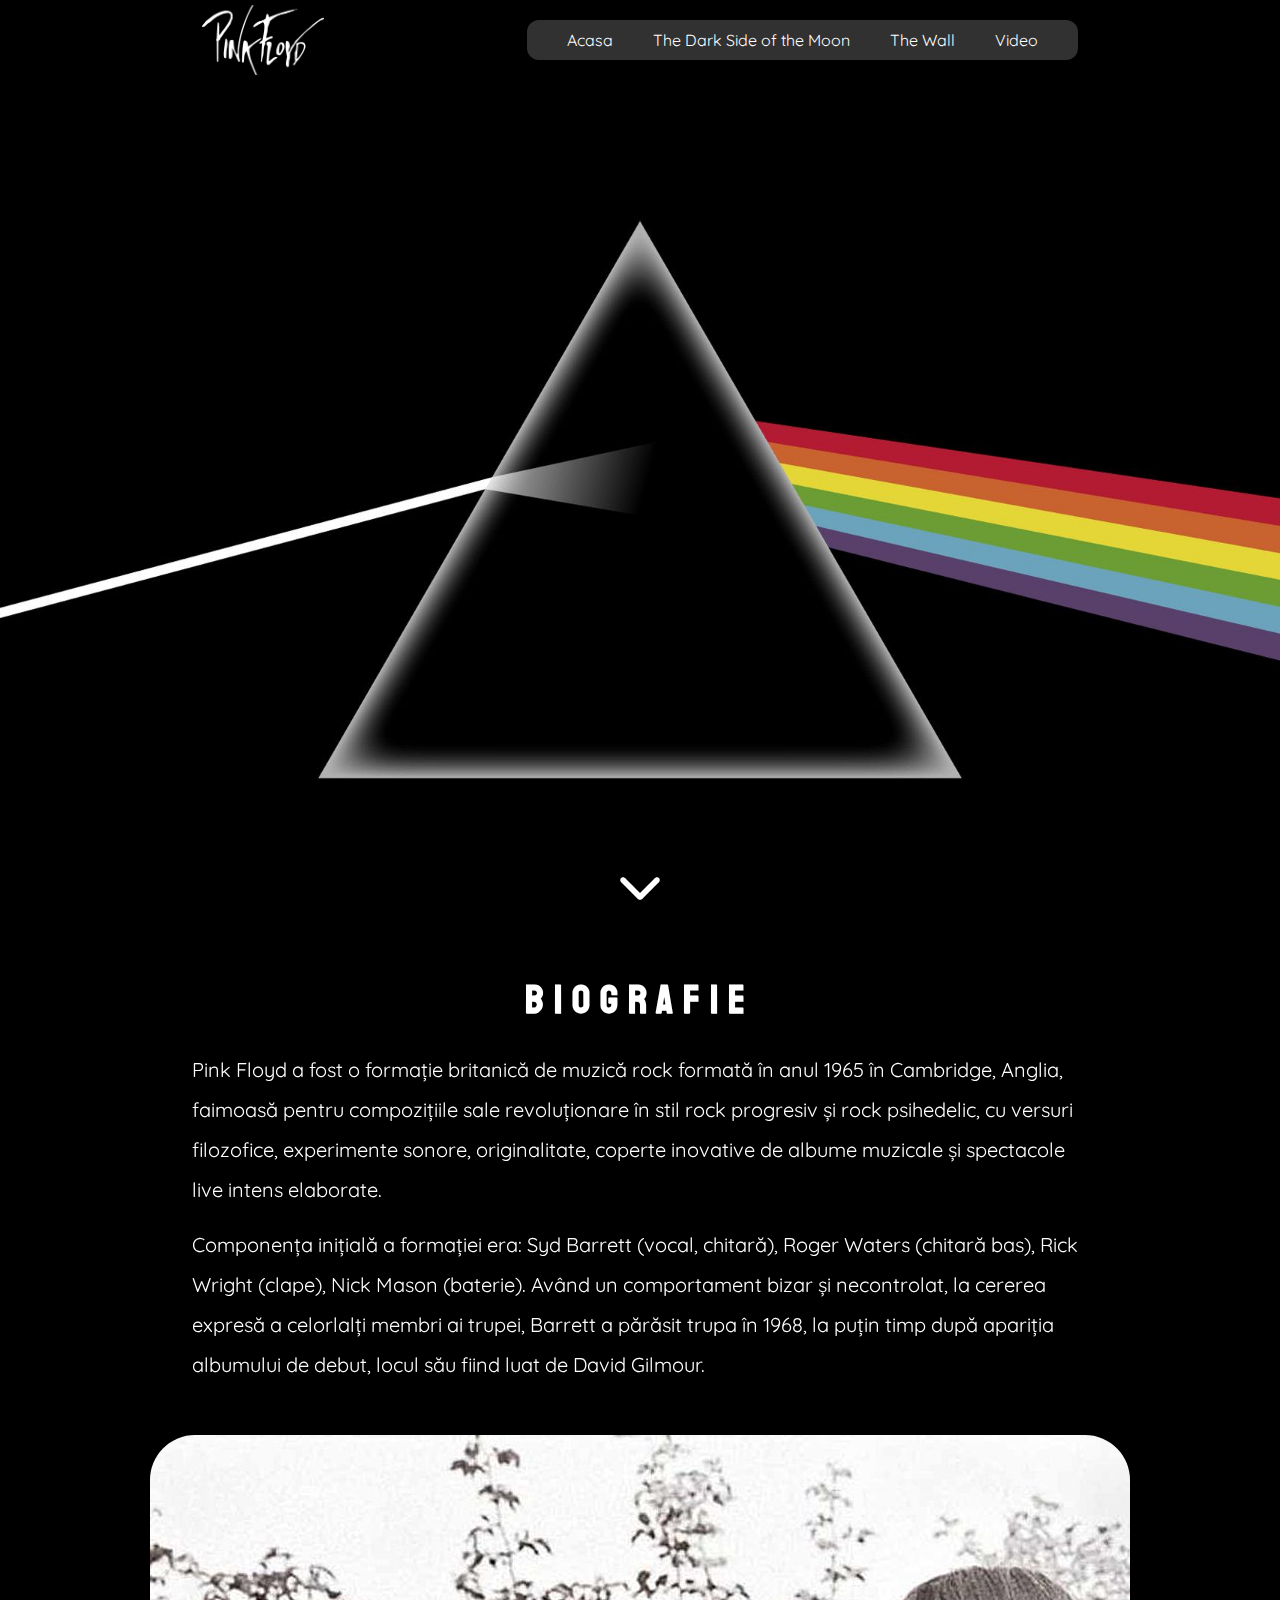
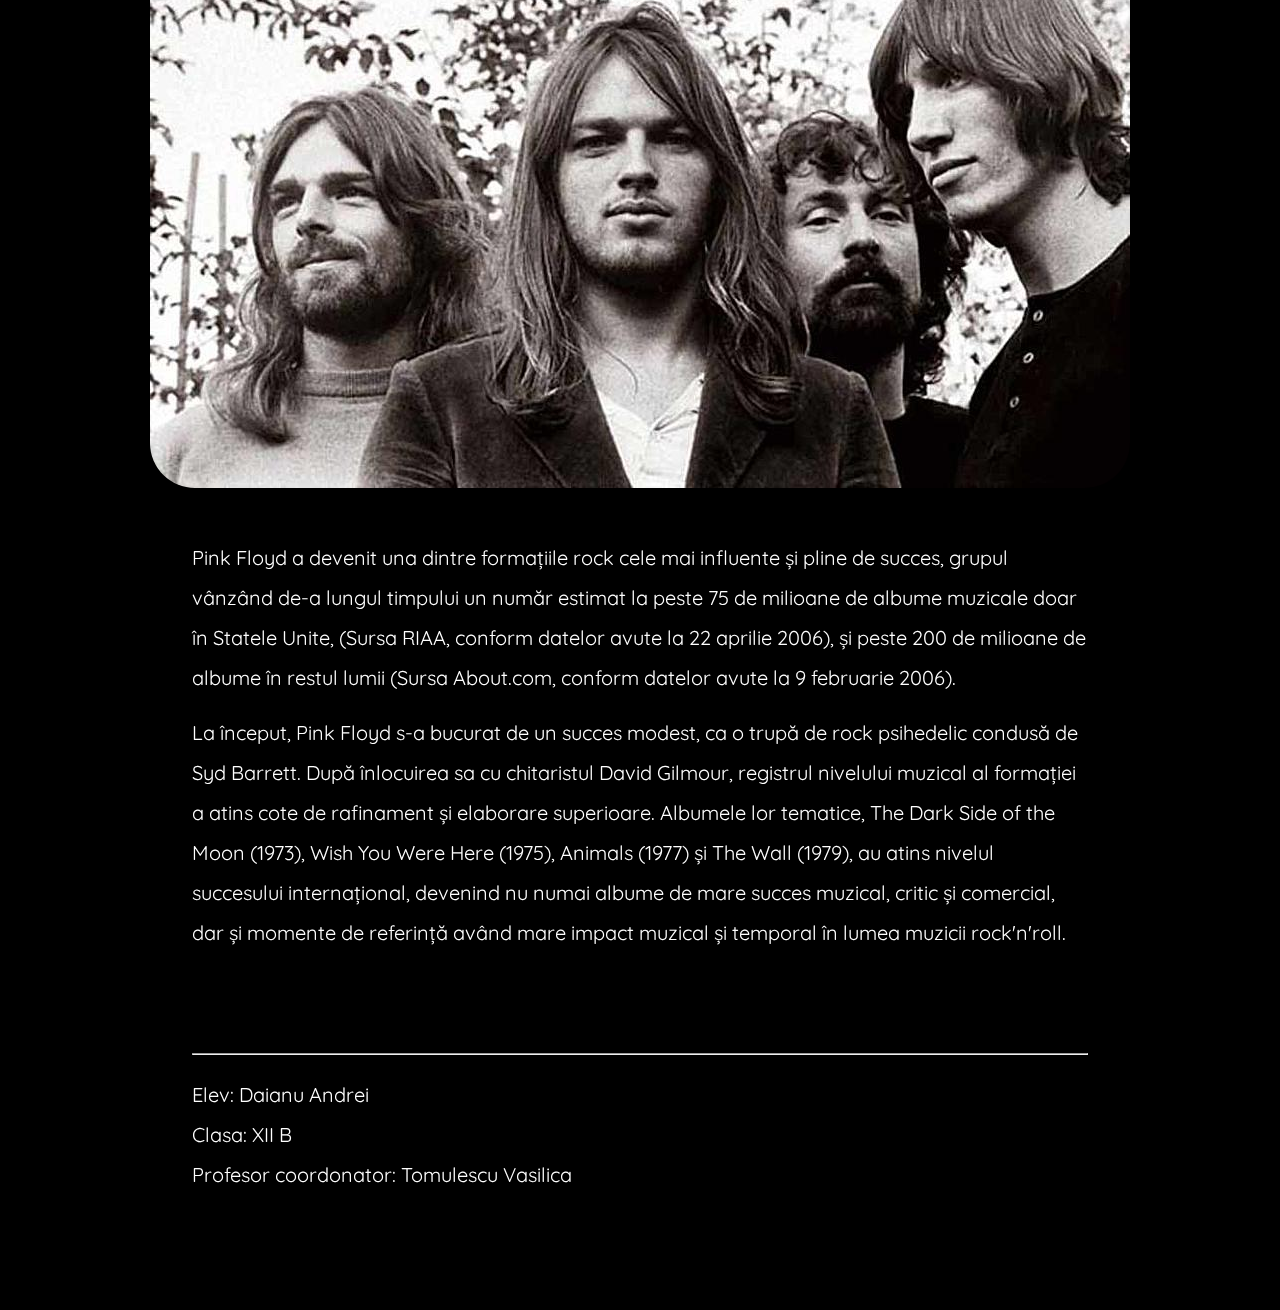
<file: Daianu/index.html>
<!DOCTYPE html>
<html lang="en">

<head>
    <meta charset="UTF-8">
    <meta http-equiv="X-UA-Compatible" content="IE=edge">
    <meta name="viewport" content="width=device-width, initial-scale=1.0">
    <title>Pink Floyd</title>

    <link rel="stylesheet" href="style/common.css">
    <link rel="stylesheet" href="style/helper.css">
    <link rel="stylesheet" href="style/index.css">
</head>

<body>
    <div class="navbar">
        <img src="img/logo.png" class="logo" alt="logo">
        <nav class="supercentered">
            <a href="#">Acasa</a>
            <a href="moon.html">The Dark Side of the Moon</a>
            <a href="wall.html">The Wall</a>
            <a href="video.html">Video</a>
        </nav>
    </div>

    <main>
        <div class="content-wrapper">
            <div class="img-wrapper supercentered">
                <embed src="img/arrow_down.svg" class="arrow">
            </div>
            <h1 class="supercentered">Biografie</h1>
            <p>Pink Floyd a fost o formație britanică de muzică rock formată în anul 1965 în Cambridge, Anglia, faimoasă pentru compozițiile sale revoluționare în stil rock progresiv și rock psihedelic, cu versuri filozofice, experimente sonore, originalitate,
                coperte inovative de albume muzicale și spectacole live intens elaborate.</p>
            <p> Componența inițială a formației era: Syd Barrett (vocal, chitară), Roger Waters (chitară bas), Rick Wright (clape), Nick Mason (baterie). Având un comportament bizar și necontrolat, la cererea expresă a celorlalți membri ai trupei, Barrett
                a părăsit trupa în 1968, la puțin timp după apariția albumului de debut, locul său fiind luat de David Gilmour.</p>

            <div class="img-wrapper supercentered">
                <img src="img/membrii.jpg" alt="membrii">
            </div>

            <p> Pink Floyd a devenit una dintre formațiile rock cele mai influente și pline de succes, grupul vânzând de-a lungul timpului un număr estimat la peste 75 de milioane de albume muzicale doar în Statele Unite, (Sursa RIAA, conform datelor avute
                la 22 aprilie 2006), și peste 200 de milioane de albume în restul lumii (Sursa About.com, conform datelor avute la 9 februarie 2006).</p>
            <p> La început, Pink Floyd s-a bucurat de un succes modest, ca o trupă de rock psihedelic condusă de Syd Barrett. După înlocuirea sa cu chitaristul David Gilmour, registrul nivelului muzical al formației a atins cote de rafinament și elaborare
                superioare. Albumele lor tematice, The Dark Side of the Moon (1973), Wish You Were Here (1975), Animals (1977) și The Wall (1979), au atins nivelul succesului internațional, devenind nu numai albume de mare succes muzical, critic și comercial,
                dar și momente de referință având mare impact muzical și temporal în lumea muzicii rock'n'roll.</p>
            <hr>
            <div class="footer">
                <p>Elev: Daianu Andrei</p>
                <p>Clasa: XII B</p>
                <p>Profesor coordonator: Tomulescu Vasilica</p>
            </div>
            <p></p>
        </div>

    </main>
</body>

</html>
</file>
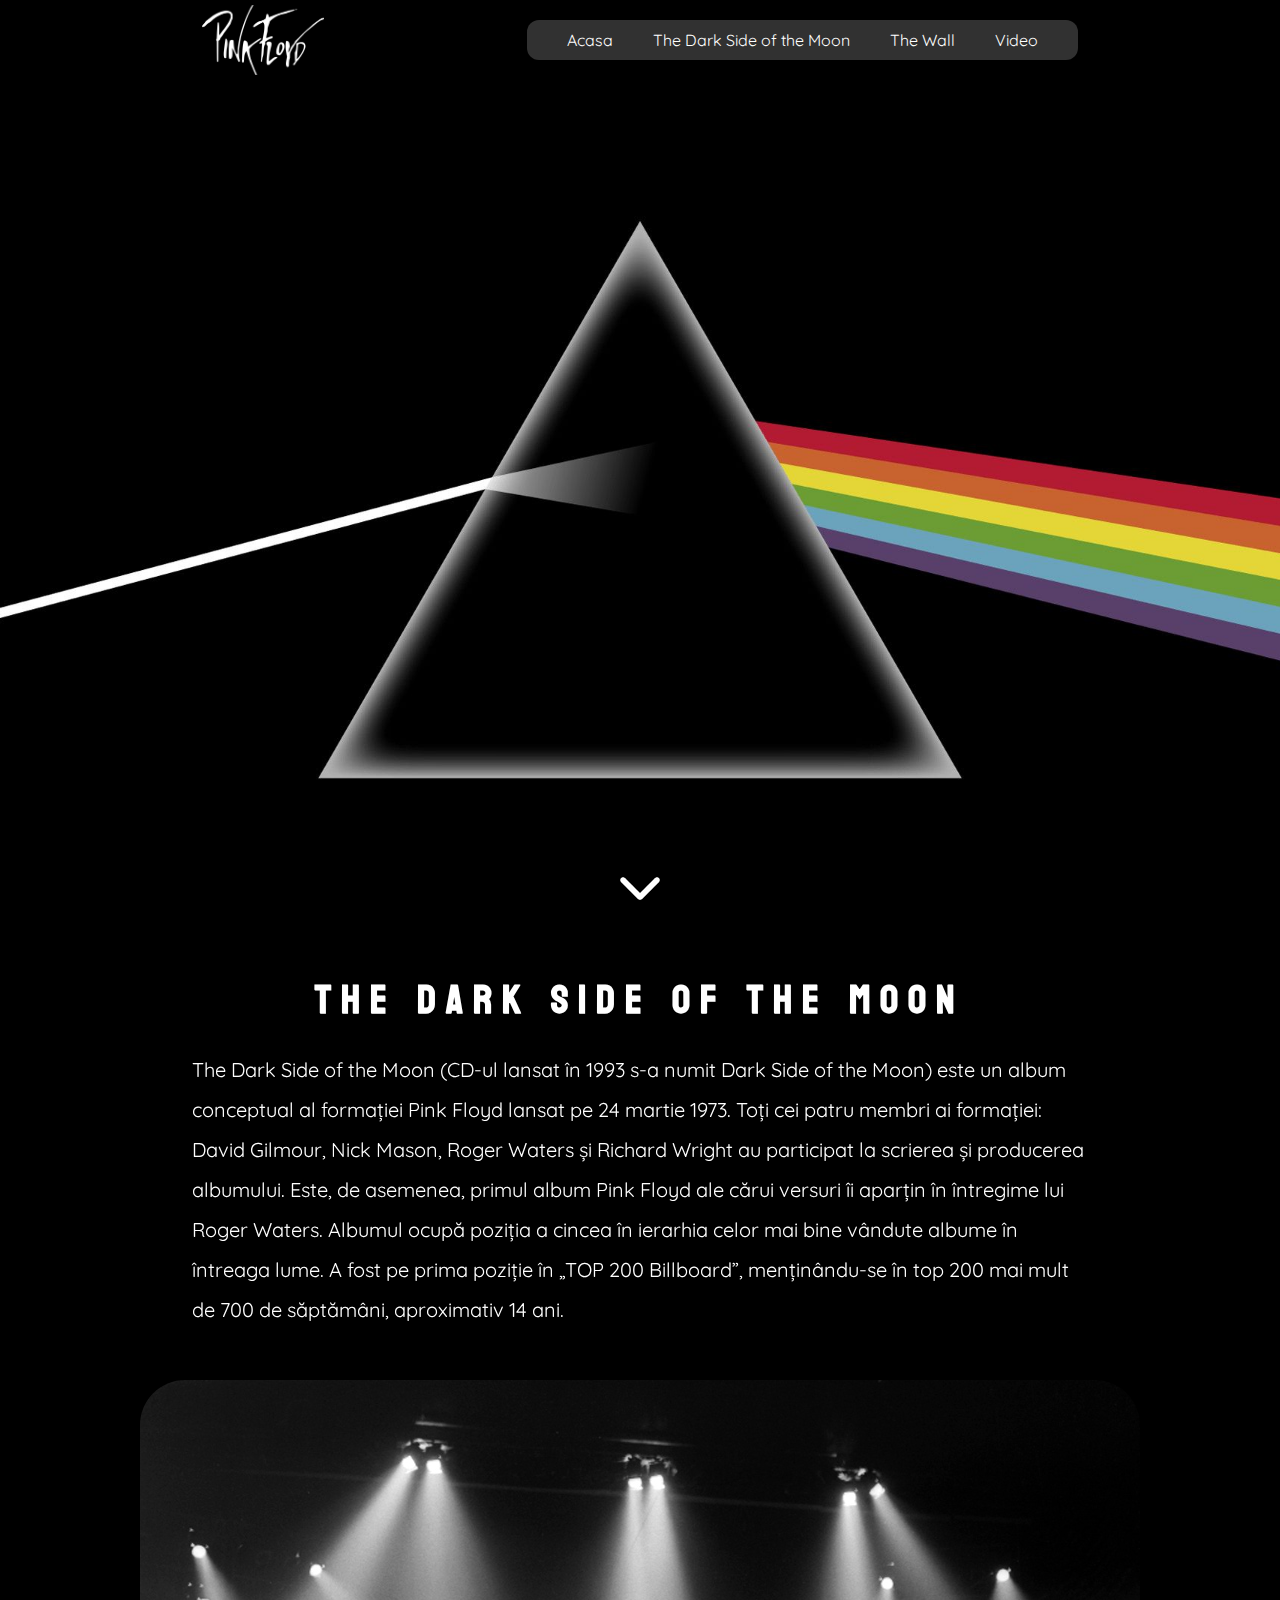
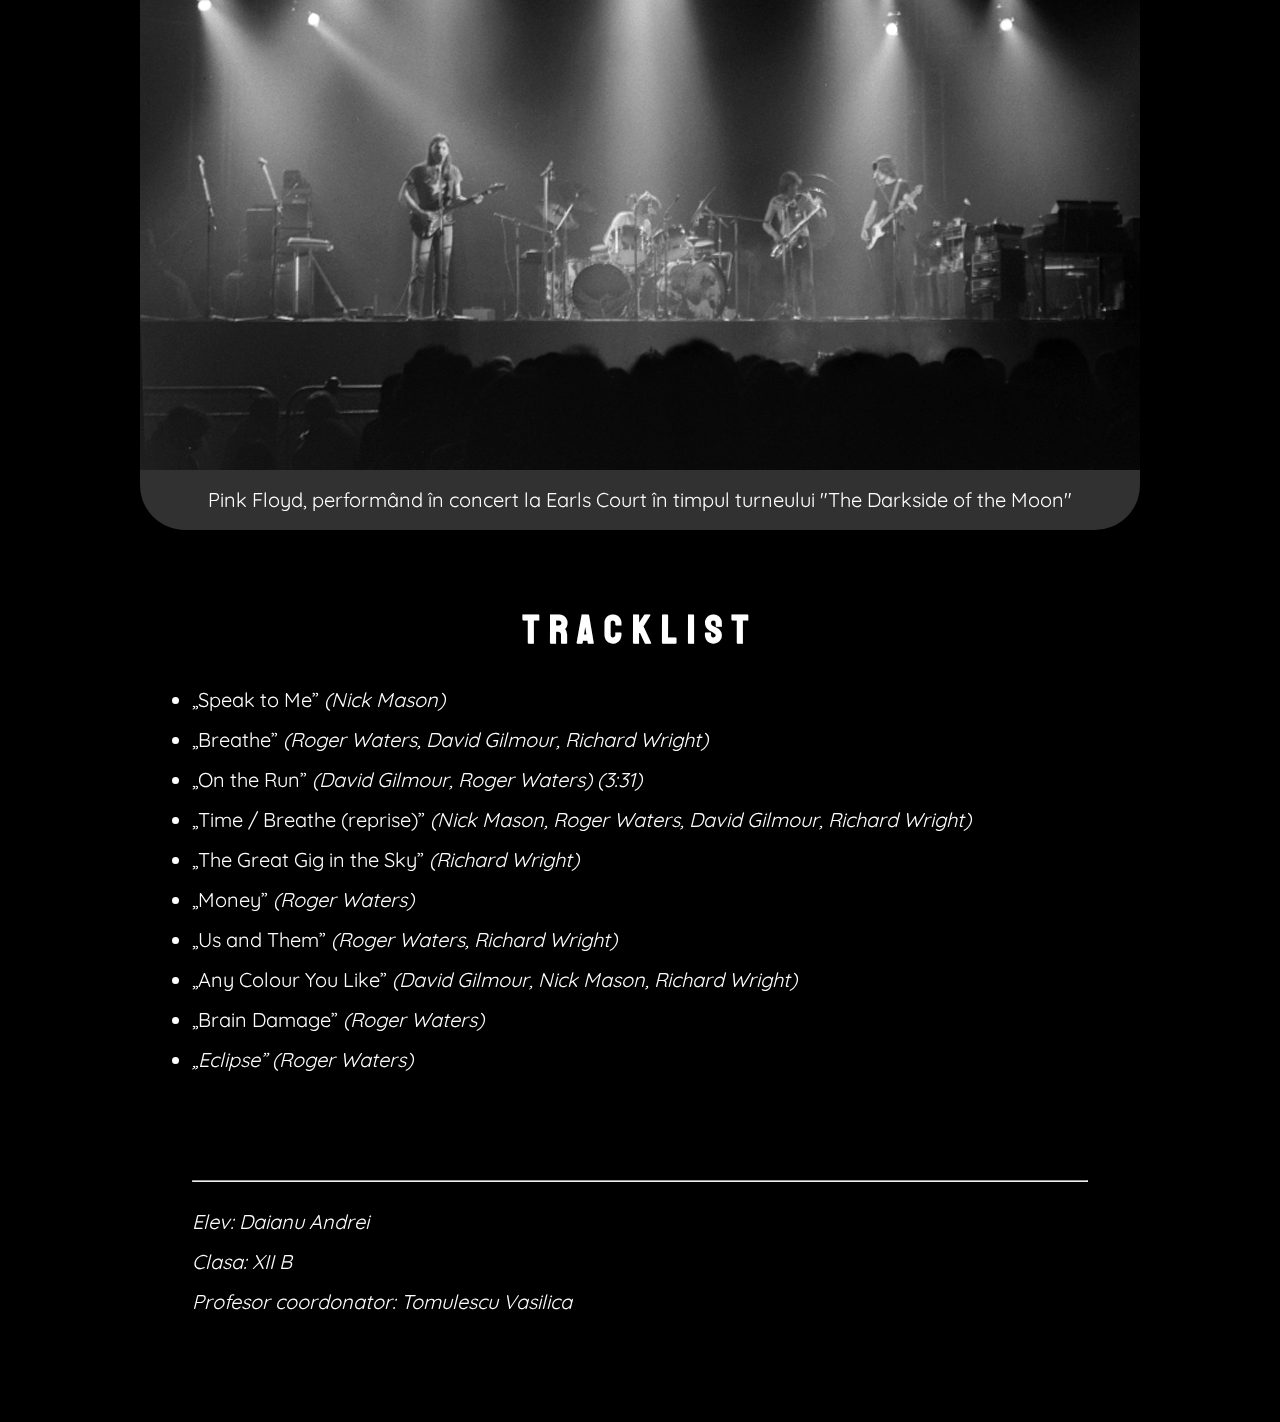
<file: Daianu/moon.html>
<!DOCTYPE html>
<html lang="en">

<head>
    <meta charset="UTF-8">
    <meta http-equiv="X-UA-Compatible" content="IE=edge">
    <meta name="viewport" content="width=device-width, initial-scale=1.0">
    <title>Pink Floyd</title>

    <link rel="stylesheet" href="style/common.css">
    <link rel="stylesheet" href="style/helper.css">
    <link rel="stylesheet" href="style/moon.css">
</head>

<body>
    <div class="navbar">
        <img src="img/logo.png" class="logo" alt="logo">
        <nav class="supercentered">
            <a href="index.html">Acasa</a>
            <a href="#">The Dark Side of the Moon</a>
            <a href="wall.html">The Wall</a>
            <a href="video.html">Video</a>
        </nav>
    </div>

    <main>
        <div class="content-wrapper">
            <div class="img-wrapper supercentered">
                <embed src="img/arrow_down.svg" class="arrow">
            </div>
            <h1 class="supercentered">The Dark Side of the Moon</h1>
            <p>The Dark Side of the Moon (CD-ul lansat în 1993 s-a numit Dark Side of the Moon) este un album conceptual al formației Pink Floyd lansat pe 24 martie 1973. Toți cei patru membri ai formației: David Gilmour, Nick Mason, Roger Waters și Richard
                Wright au participat la scrierea și producerea albumului. Este, de asemenea, primul album Pink Floyd ale cărui versuri îi aparțin în întregime lui Roger Waters. Albumul ocupă poziția a cincea în ierarhia celor mai bine vândute albume în
                întreaga lume. A fost pe prima poziție în „TOP 200 Billboard”, menținându-se în top 200 mai mult de 700 de săptămâni, aproximativ 14 ani.</p>
            <div class="img-wrapper supercentered">
                <img src="img/moon_concert.jpg" alt="membrii" class="supercentered">
                <p>Pink Floyd, performând în concert la Earls Court în timpul turneului "The Darkside of the Moon" </p>
            </div>


            <h1 class="supercentered">Tracklist</h1>

            <ul>
                <li>„Speak to Me” <i>(Nick Mason)</i></li>
                <li>„Breathe” <i>(Roger Waters, David Gilmour, Richard Wright)</i></li>
                <li>„On the Run” <i>(David Gilmour, Roger Waters) (3:31)</i></li>
                <li>„Time / Breathe (reprise)” <i>(Nick Mason, Roger Waters, David Gilmour, Richard Wright)</i></li>
                <li>„The Great Gig in the Sky” <i>(Richard Wright)</i></li>
                <li>„Money” <i>(Roger Waters)</i></li>
                <li>„Us and Them” <i>(Roger Waters, Richard Wright)</i></li>
                <li>„Any Colour You Like” <i>(David Gilmour, Nick Mason, Richard Wright)</i></li>
                <li>„Brain Damage” <i>(Roger Waters)<i></li>
                <li>„Eclipse” <i>(Roger Waters)</i></li>
            </ul>
            <hr>
            <div class="footer">
                <p>Elev: Daianu Andrei</p>
                <p>Clasa: XII B</p>
                <p>Profesor coordonator: Tomulescu Vasilica</p>
            </div>
        </div>
    </main>
</body>

</html>
</file>
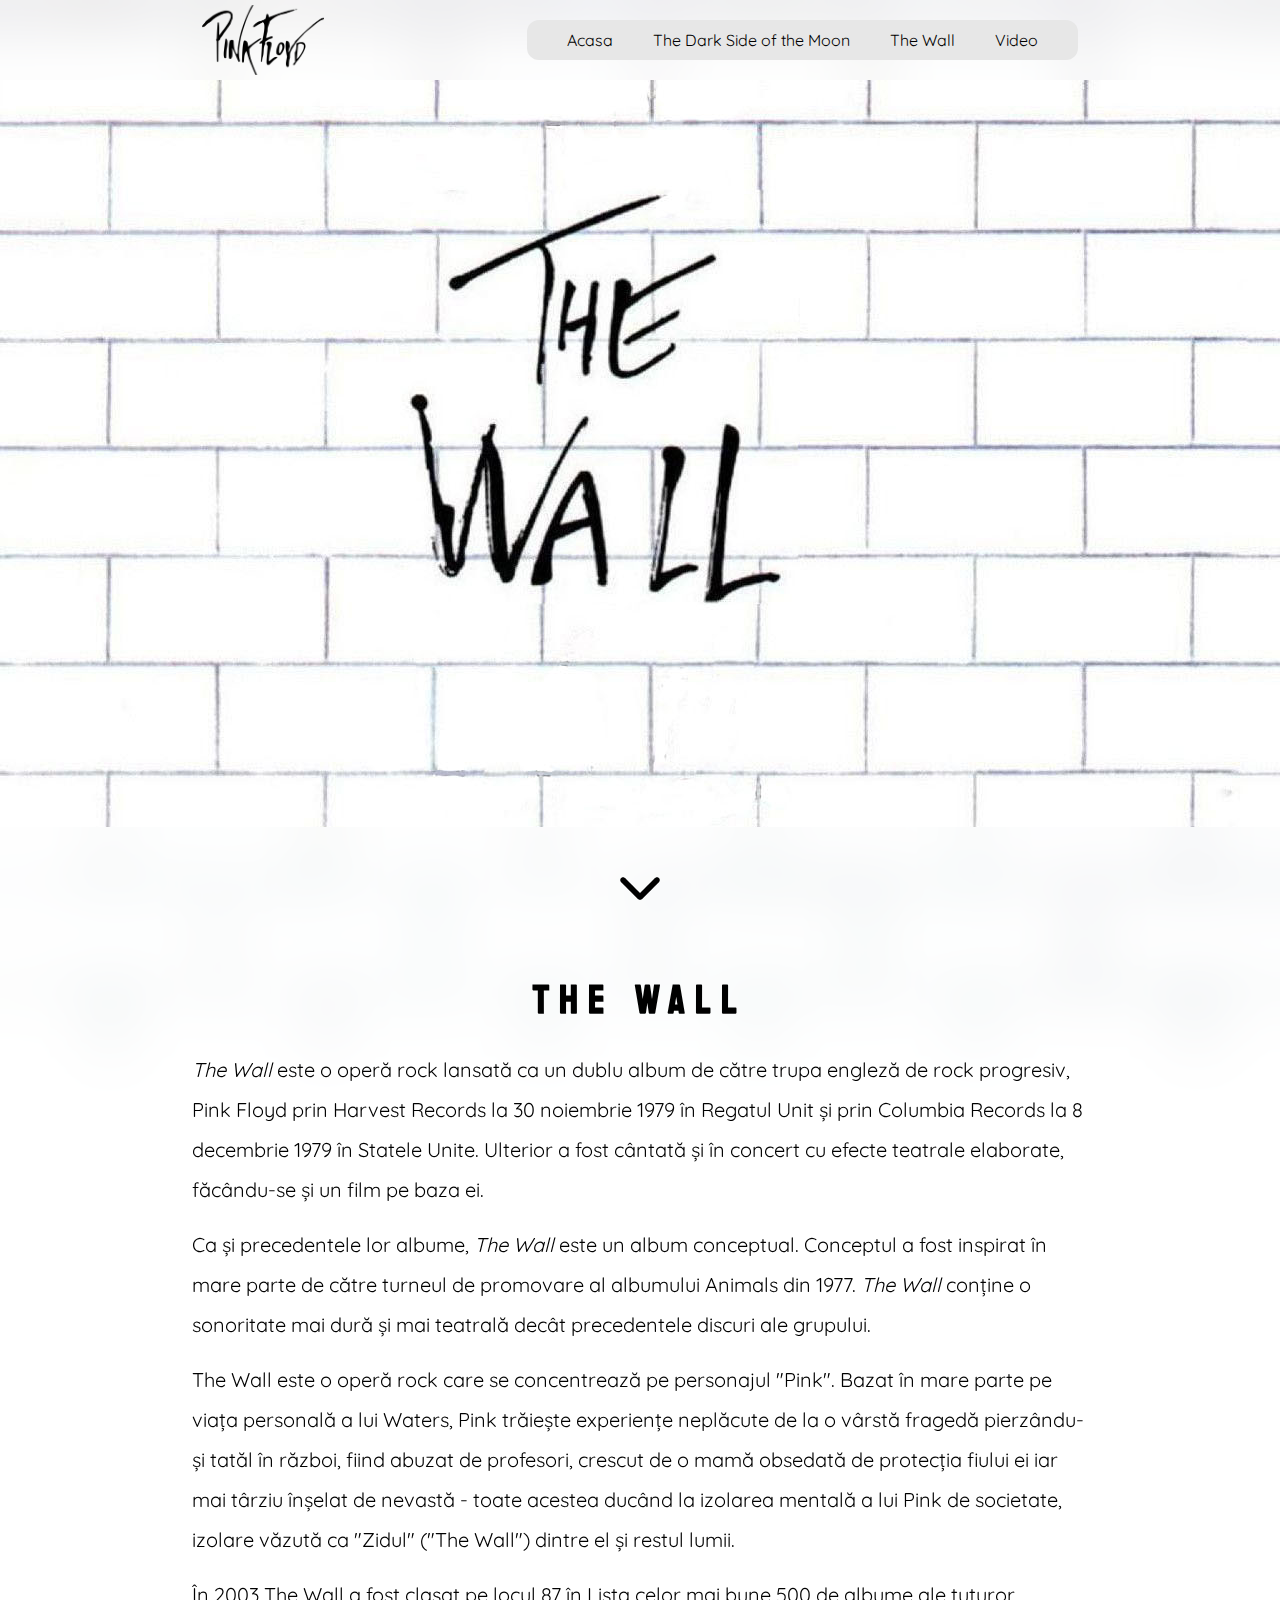
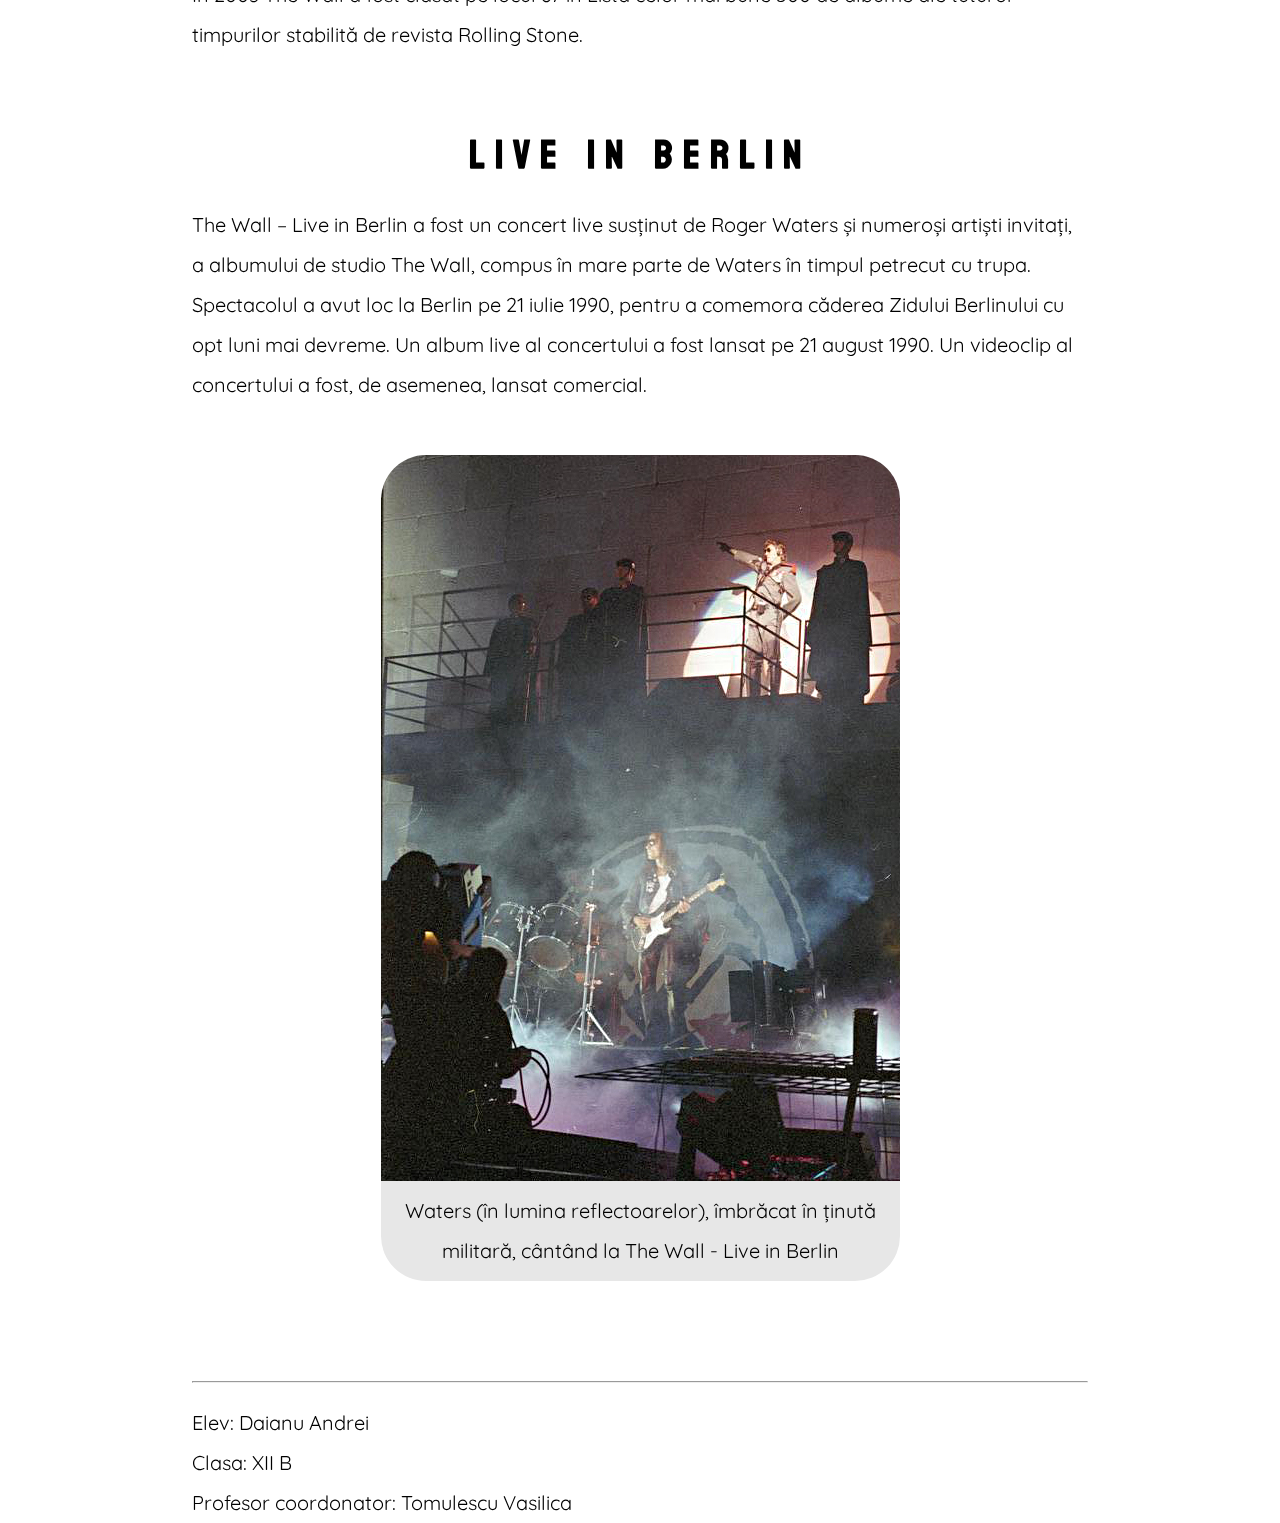
<file: Daianu/wall.html>
<!DOCTYPE html>
<html lang="en">

<head>
    <meta charset="UTF-8">
    <meta http-equiv="X-UA-Compatible" content="IE=edge">
    <meta name="viewport" content="width=device-width, initial-scale=1.0">
    <title>Pink Floyd</title>

    <link rel="stylesheet" href="style/common.css">
    <link rel="stylesheet" href="style/helper.css">
    <link rel="stylesheet" href="style/wall.css">

</head>

<body>
    <div class="navbar">
        <img src="img/logo.png" class="logo" alt="logo">
        <nav class="supercentered">
            <a href="index.html">Acasa</a>
            <a href="moon.html">The Dark Side of the Moon</a>
            <a href="#">The Wall</a>
            <a href="video.html">Video</a>
        </nav>
    </div>

    <main>
        <div class="content-wrapper">
            <div class="img-wrapper supercentered">
                <embed src="img/arrow_down.svg" class="arrow">
            </div>
            <h1 class="supercentered">The Wall</h1>
            <p><i>The Wall</i> este o operă rock lansată ca un dublu album de către trupa engleză de rock progresiv, Pink Floyd prin Harvest Records la 30 noiembrie 1979 în Regatul Unit și prin Columbia Records la 8 decembrie 1979 în Statele Unite. Ulterior
                a fost cântată și în concert cu efecte teatrale elaborate, făcându-se și un film pe baza ei.</p>
            <p>Ca și precedentele lor albume, <i>The Wall</i> este un album conceptual. Conceptul a fost inspirat în mare parte de către turneul de promovare al albumului Animals din 1977.
                <i>The Wall</i> conține o sonoritate mai dură și mai teatrală decât precedentele discuri ale grupului.
            </p>
            <p>The Wall este o operă rock care se concentrează pe personajul "Pink". Bazat în mare parte pe viața personală a lui Waters, Pink trăiește experiențe neplăcute de la o vârstă fragedă pierzându-și tatăl în război, fiind abuzat de profesori, crescut
                de o mamă obsedată de protecția fiului ei iar mai târziu înșelat de nevastă - toate acestea ducând la izolarea mentală a lui Pink de societate, izolare văzută ca "Zidul" ("The Wall") dintre el și restul lumii.</p>
            <p>În 2003 The Wall a fost clasat pe locul 87 în Lista celor mai bune 500 de albume ale tuturor timpurilor stabilită de revista Rolling Stone.</p>
            <!-- <div class="img-wrapper supercentered">
                <img src="img/moon_concert.jpg" alt="membrii" class="supercentered">
                <p>Pink Floyd, performând în concert la Earls Court în timpul turneului "The Darkside of the Moon" </p>
            </div> -->

            <h1 class="supercentered"> Live in Berlin</h1>

            <p>The Wall – Live in Berlin a fost un concert live susținut de Roger Waters și numeroși artiști invitați, a albumului de studio The Wall, compus în mare parte de Waters în timpul petrecut cu trupa. Spectacolul a avut loc la Berlin pe 21 iulie
                1990, pentru a comemora căderea Zidului Berlinului cu opt luni mai devreme. Un album live al concertului a fost lansat pe 21 august 1990. Un videoclip al concertului a fost, de asemenea, lansat comercial.</p>

            <div class="img-wrapper supercentered">
                <img src="img/berlin.jpg" alt="berlin">
                <p>Waters (în lumina reflectoarelor), îmbrăcat în ținută militară, cântând la The Wall - Live in Berlin</p>
            </div>
            <hr>
            <div class="footer">
                <p>Elev: Daianu Andrei</p>
                <p>Clasa: XII B</p>
                <p>Profesor coordonator: Tomulescu Vasilica</p>
            </div>
        </div>
    </main>
</body>

</html>
</file>
<file: Daianu/style/common.css>
* {
    margin: 0;
    padding: 0;
}

@font-face {
    font-family: Quicksand;
    src: url("../fonts/Quicksand-VariableFont_wght.ttf");
}

@font-face {
    font-family: Koulen;
    src: url("../fonts/Koulen-Regular.ttf");
}

body {
    font-family: 'Quicksand', sans-serif;
    color: white;
    scroll-behavior: smooth;
    overflow-x: hidden;
}

h1 {
    font-family: 'Koulen', cursive;
}

.navbar {
    background-color: transparent;
    backdrop-filter: blur(30px);
    height: auto;
    display: flex;
    justify-content: space-evenly;
    position: sticky;
    top: 0;
    z-index: 2;
}

.navbar>.logo {
    margin: 5px 0;
    filter: invert(1);
    height: 70px;
}

h1 {
    letter-spacing: 10px;
}

nav {
    background-color: rgb(49, 49, 49);
    padding: 0 40px;
    border-radius: 12px;
    margin: 20px 0;
    display: flex;
    gap: 40px;
}

nav>a {
    text-decoration: none;
    color: inherit;
}

p {
    margin: 15px 0;
}

h1 {
    margin: 80px 0 30px 0;
}

main {
    background-color: transparent;
    backdrop-filter: blur(30px);
    width: 100%;
    display: flex;
    justify-content: center;
    font-size: 20px;
    line-height: 40px;
    padding-bottom: 100px;
}

.img-wrapper {
    margin: 50px 0;
    border-radius: 45px;
}

.img-wrapper img {
    border-radius: 45px;
}

hr {
    margin: 100px 0 20px 0;
}

.footer p {
    margin: 0;
}
</file>
<file: Daianu/style/helper.css>
.supercentered {
    display: flex;
    justify-content: center;
    align-items: center;
}
</file>
<file: Daianu/style/index.css>
@media screen and (min-height: 650px) {
    main {
        margin-top: 83vh;
    }
}

@media screen and (max-height: 650px) {
    main {
        margin-top: 55vh;
    }
}

body {
    background-image: url("../img/bg.jpg");
    background-size: 1920px;
    background-position: top center;
    background-repeat: no-repeat;
    background-color: black;
    background-attachment: fixed;
}

main {
    background-color: transparent;
    backdrop-filter: blur(30px);
    width: 100%;
    display: flex;
    justify-content: center;
    font-size: 20px;
    line-height: 40px;
}

.content-wrapper {
    width: 70%;
}

.arrow {
    width: 40px;
    filter: invert(1);
}
</file>
<file: Daianu/style/moon.css>
@media screen and (min-height: 650px) {
    main {
        margin-top: 83vh;
    }
}

@media screen and (max-height: 650px) {
    main {
        margin-top: 55vh;
    }
}

body {
    background-image: url("../img/bg.jpg");
    background-size: 1920px;
    background-position: top center;
    background-repeat: no-repeat;
    background-color: black;
    background-attachment: fixed;
}

main {
    background-color: transparent;
    backdrop-filter: blur(30px);
    width: 100%;
    display: flex;
    justify-content: center;
    font-size: 20px;
    line-height: 40px;
}

.content-wrapper {
    width: 70%;
}

.down-arrow {
    font-size: 30px;
    margin: 40px 0;
}

.img-wrapper {
    flex-direction: column;
}

.img-wrapper img {
    border-radius: 45px 45px 0 0;
}

.img-wrapper p {
    text-align: center;
    background-color: #313131;
    width: 980px;
    margin: 0;
    padding: 10px;
    border-radius: 0 0 45px 45px;
}

.arrow {
    width: 40px;
    filter: invert(1);
}
</file>
<file: Daianu/style/wall.css>
@media screen and (min-height: 650px) {
    main {
        margin-top: 83vh;
    }
}

@media screen and (max-height: 650px) {
    main {
        margin-top: 55vh;
    }
}

nav {
    background-color: #e7e7e7;
}

nav a {
    color: #000;
}

.navbar>.logo {
    margin: 5px 0;
    filter: invert(0);
    height: 70px;
}

body {
    background-image: url("../img/wall.jpg");
    background-size: 1920px;
    background-position: center center;
    background-repeat: no-repeat;
    background-color: white;
    background-attachment: fixed;
    color: black;
}

.content-wrapper {
    width: 70%;
}

main {
    padding-bottom: 0;
}

.down-arrow {
    font-size: 30px;
    margin: 40px 0;
}

.img-wrapper {
    flex-direction: column;
}

.img-wrapper img {
    border-radius: 45px 45px 0 0;
}

.img-wrapper p {
    text-align: center;
    background-color: #e7e7e7;
    color: #000000;
    width: 499px;
    margin: 0;
    padding: 10px;
    border-radius: 0 0 45px 45px;
}

.arrow {
    width: 40px;
}
</file>
